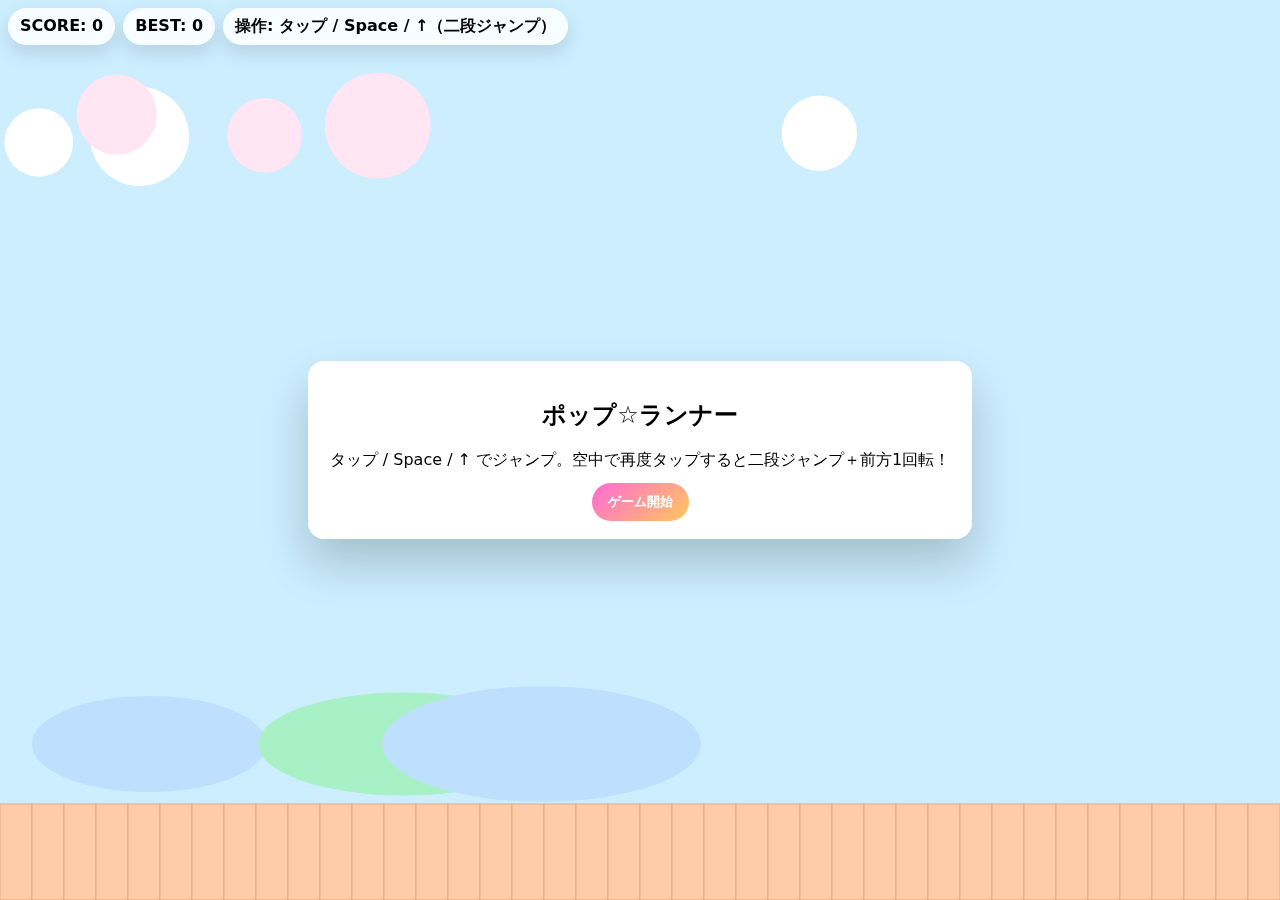
<file: game/20250911/index.html>
<!doctype html>
<html lang="ja">

<head>
  <meta charset="utf-8" />
  <meta name="viewport" content="width=device-width,initial-scale=1,viewport-fit=cover" />
  <title>Pop Runner — カービィ風背景</title>
  <style>
    html,
    body {
      height: 100%;
      margin: 0;
      background: #cceeff;
      font-family: system-ui, "Noto Sans JP", sans-serif;
    }

    canvas {
      display: block;
      width: 100vw;
      height: 100vh
    }

    #hud {
      position: fixed;
      left: 8px;
      top: 8px;
      display: flex;
      gap: 8px;
      z-index: 5;
      pointer-events: none
    }

    .pill {
      background: #ffffffdd;
      padding: 8px 12px;
      border-radius: 999px;
      font-weight: 800;
      box-shadow: 0 8px 20px rgba(0, 0, 0, .12)
    }

    #overlay {
      position: fixed;
      inset: 0;
      display: grid;
      place-items: center;
      z-index: 6;
      pointer-events: auto
    }

    .card {
      background: #fff;
      padding: 18px 22px;
      border-radius: 16px;
      box-shadow: 0 24px 48px rgba(0, 0, 0, .2);
      text-align: center
    }

    .btn {
      background: linear-gradient(135deg, #ff6ad5, #ffc85c);
      border: none;
      padding: 10px 16px;
      border-radius: 999px;
      color: #fff;
      font-weight: 900;
      cursor: pointer
    }

    #gameOverCard {
      display: none
    }
  </style>
</head>

<body>
  <canvas id="game"></canvas>

  <div id="hud">
    <div class="pill">SCORE: <span id="sc">0</span></div>
    <div class="pill">BEST: <span id="best">0</span></div>
    <div class="pill">操作: タップ / Space / ↑（二段ジャンプ）</div>
  </div>

  <div id="overlay">
    <div class="card" id="startCard">
      <h2>ポップ☆ランナー</h2>
      <div style="margin-bottom:12px">タップ / Space / ↑ でジャンプ。空中で再度タップすると二段ジャンプ＋前方1回転！</div>
      <button class="btn" id="startBtn">ゲーム開始</button>
    </div>

    <div class="card" id="gameOverCard">
      <h2 style="color:#ff3366">GAME OVER</h2>
      <div id="goHint">障害物に当たった！</div>
      <button class="btn" id="retryBtn">リトライ</button>
    </div>
  </div>

  <script>
    (() => {
      const canvas = document.getElementById('game');
      const ctx = canvas.getContext('2d');
      let DPR = window.devicePixelRatio || 1;

      function fit() {
        canvas.width = innerWidth * DPR;
        canvas.height = innerHeight * DPR;
        canvas.style.width = innerWidth + 'px';
        canvas.style.height = innerHeight + 'px';
        ctx.setTransform(DPR, 0, 0, DPR, 0, 0);
      }
      addEventListener('resize', fit);
      fit();
      const W = () => canvas.width / DPR,
        H = () => canvas.height / DPR;

      const dog = new Image();
      // ここをSVGファイルのパスに差し替えてください（例："nakano.svg"）
      dog.src = "nakano.svg";

      let running = false,
        score = 0,
        best = Number(localStorage.getItem('bestScore') || 0);
      document.getElementById('best').textContent = best.toFixed(0);
      const GROUND = 96,
        GRAV = 2200,
        JUMP_V = -880;
      const player = {
        x: W() * 0.55,
        y: H() - GROUND - 80,
        w: 80,
        h: 80,
        vy: 0,
        jumps: 0,
        rotating: false,
        rotStart: 0,
        rotDur: 380,
        angle: 0
      };

      const obstacles = [],
        coins = [],
        clouds = [],
        hills = [];
      let spawnTimer = 0,
        coinTimer = 0,
        last = performance.now();

      function aabb(ax, ay, aw, ah, bx, by, bw, bh) {
        return ax < bx + bw && ax + aw > bx && ay < by + bh && ay + ah > by;
      }

      function spawnObstacle() {
        const type = Math.random() < 0.5 ? 'block' : 'mushroom';
        const size = 48;
        obstacles.push({
          x: -60,
          y: H() - GROUND - size,
          w: size,
          h: size,
          type,
          speed: 260 + Math.random() * 160
        });
      }

      function spawnCoin() {
        coins.push({
          x: -20 - Math.random() * 200,
          y: H() - GROUND - 140 - Math.random() * 120,
          r: 14,
          speed: 260
        });
      }

      // 雲の生成
      function initClouds() {
        for (let i = 0; i < 6; i++) clouds.push({
          x: Math.random() * W(),
          y: 50 + Math.random() * 150,
          r: 30 + Math.random() * 30,
          speed: 20 + Math.random() * 20,
          color: Math.random() < 0.5 ? '#fff' : '#ffe6f2'
        });
      }
      initClouds();

      // 丘の生成
      function initHills() {
        for (let i = 0; i < 4; i++) hills.push({
          x: Math.random() * W(),
          y: H() - GROUND - 60,
          w: 200 + Math.random() * 200,
          h: 80 + Math.random() * 40,
          color: i % 2 == 0 ? '#a8f0c6' : '#bde0ff',
          speed: 40 + Math.random() * 20
        });
      }
      initHills();

      function drawBlock(o) {
        ctx.fillStyle = '#ffd966';
        ctx.fillRect(o.x, o.y, o.w, o.h);
        ctx.strokeStyle = '#d4a33c';
        ctx.strokeRect(o.x, o.y, o.w, o.h);
        ctx.fillStyle = '#fff';
        ctx.font = `bold ${Math.floor(o.w*0.6)}px sans-serif`;
        ctx.textAlign = 'center';
        ctx.textBaseline = 'middle';
        ctx.fillText('?', o.x + o.w / 2, o.y + o.h / 2 + 2);
      }

      function drawMushroom(o) {
        const r = o.w / 2;
        ctx.fillStyle = '#ff99aa';
        ctx.beginPath();
        ctx.arc(o.x + r, o.y + r * 0.8, r, Math.PI, 2 * Math.PI);
        ctx.fill();
        ctx.fillStyle = '#fff';
        ctx.beginPath();
        ctx.arc(o.x + r * 0.6, o.y + r * 0.7, 5, 0, 2 * Math.PI);
        ctx.fill();
        ctx.fillStyle = '#ffe6b3';
        ctx.fillRect(o.x + r * 0.4, o.y + r * 0.8, o.w * 0.4, r * 0.8);
      }

      function drawCoin(c) {
        ctx.save();
        ctx.translate(c.x, c.y);
        ctx.scale(0.6, 1);
        const grad = ctx.createRadialGradient(0, 0, 4, 0, 0, 14);
        grad.addColorStop(0, '#fff9d9');
        grad.addColorStop(1, '#ffd966');
        ctx.fillStyle = grad;
        ctx.beginPath();
        ctx.arc(0, 0, 14, 0, Math.PI * 2);
        ctx.fill();
        ctx.restore();
      }

      function loop(now) {
        const dt = Math.min(0.05, (now - last) / 1000);
        last = now;
        if (!running) {
          requestAnimationFrame(loop);
          return;
        }
        spawnTimer -= dt;
        coinTimer -= dt;
        if (spawnTimer <= 0) {
          spawnTimer = 1 + Math.random() * 1.2;
          spawnObstacle();
        }
        if (coinTimer <= 0) {
          coinTimer = 1 + Math.random() * 1.5;
          spawnCoin();
        }
        player.vy += GRAV * dt;
        player.y += player.vy * dt;
        if (player.y > H() - GROUND - player.h) {
          player.y = H() - GROUND - player.h;
          player.vy = 0;
          player.jumps = 0;
          player.rotating = false;
          player.angle = 0;
        }
        for (let i = obstacles.length - 1; i >= 0; i--) {
          const o = obstacles[i];
          o.x += o.speed * dt;
          if (o.x > W() + 60) obstacles.splice(i, 1);
        }
        for (let i = coins.length - 1; i >= 0; i--) {
          const c = coins[i];
          c.x += c.speed * dt;
          if (c.x > W() + 40) coins.splice(i, 1);
        }
        for (let i = coins.length - 1; i >= 0; i--) {
          const c = coins[i];
          if (aabb(player.x, player.y, player.w, player.h, c.x - 10, c.y - 10, 20, 20)) {
            coins.splice(i, 1);
            score += 100;
          }
        }
        for (const o of obstacles) {
          if (aabb(player.x, player.y, player.w, player.h, o.x, o.y, o.w, o.h)) {
            running = false;
            if (score > best) {
              best = score;
              localStorage.setItem('bestScore', best);
            }
            document.getElementById('best').textContent = best;
            document.getElementById('startCard').style.display = 'none';
            document.getElementById('gameOverCard').style.display = 'block';
            document.getElementById('overlay').style.pointerEvents = 'auto';
            return;
          }
        }
        score += dt * 18;
        document.getElementById('sc').textContent = score | 0;
        drawScene();
        requestAnimationFrame(loop);
      }

      function drawScene() {
        ctx.clearRect(0, 0, W(), H());
        // 背景（空）
        ctx.fillStyle = '#cceeff';
        ctx.fillRect(0, 0, W(), H());
        // 丘
        for (const hill of hills) {
          hill.x += hill.speed * 0.016;
          if (hill.x > W() + hill.w) hill.x = -hill.w;
          ctx.fillStyle = hill.color;
          ctx.beginPath();
          ctx.ellipse(hill.x, hill.y, hill.w / 2, hill.h / 2, 0, 0, Math.PI * 2);
          ctx.fill();
        }
        // 雲
        for (const cl of clouds) {
          cl.x += cl.speed * 0.016;
          if (cl.x > W() + cl.r) cl.x = -cl.r;
          ctx.fillStyle = cl.color;
          ctx.beginPath();
          ctx.arc(cl.x, cl.y, cl.r, 0, Math.PI * 2);
          ctx.fill();
        }
        // 地面（パステルブロック）
        const tile = 32;
        for (let x = 0; x < W(); x += tile) {
          ctx.fillStyle = '#ffccaa';
          ctx.fillRect(x, H() - GROUND, tile, GROUND);
          ctx.strokeStyle = '#e6a97d';
          ctx.strokeRect(x, H() - GROUND, tile, GROUND);
        }
        // コイン
        for (const c of coins) drawCoin(c);
        // プレイヤー
        ctx.save();
        ctx.translate(player.x + player.w / 2, player.y + player.h / 2);
        if (player.rotating) {
          const el = Math.min(1, (performance.now() - player.rotStart) / player.rotDur);
          player.angle = el * Math.PI * 2;
          if (el >= 1) player.rotating = false;
        }
        ctx.rotate(player.angle);
        ctx.drawImage(dog, -player.w / 2, -player.h / 2, player.w, player.h);
        ctx.restore();
        // 障害物
        for (const o of obstacles) {
          o.type === 'block' ? drawBlock(o) : drawMushroom(o);
        }
      }

      function doJump() {
        if (!running) return;
        if (player.jumps === 0) {
          player.vy = JUMP_V;
          player.jumps = 1;
        } else if (player.jumps === 1) {
          player.vy = JUMP_V * 0.9;
          player.jumps = 2;
          player.rotating = true;
          player.rotStart = performance.now();
        }
      }
      addEventListener('keydown', e => {
        if (e.code === 'Space' || e.code === 'ArrowUp') {
          if (!running) startGame();
          else doJump();
        }
      });
      canvas.addEventListener('pointerdown', () => {
        if (!running) startGame();
        else doJump();
      });
      document.getElementById('startBtn').addEventListener('click', () => startGame());
      document.getElementById('retryBtn').addEventListener('click', () => startGame());

      function startGame() {
        running = true;
        score = 0;
        spawnTimer = 0;
        coinTimer = 0;
        obstacles.length = 0;
        coins.length = 0;
        player.y = H() - GROUND - player.h;
        player.vy = 0;
        player.jumps = 0;
        player.rotating = false;
        player.angle = 0;
        document.getElementById('startCard').style.display = 'none';
        document.getElementById('gameOverCard').style.display = 'none';
        document.getElementById('overlay').style.pointerEvents = 'none';
        last = performance.now();
        requestAnimationFrame(loop);
      }
      drawScene();
    })();
  </script>
</body>

</html>
</file>
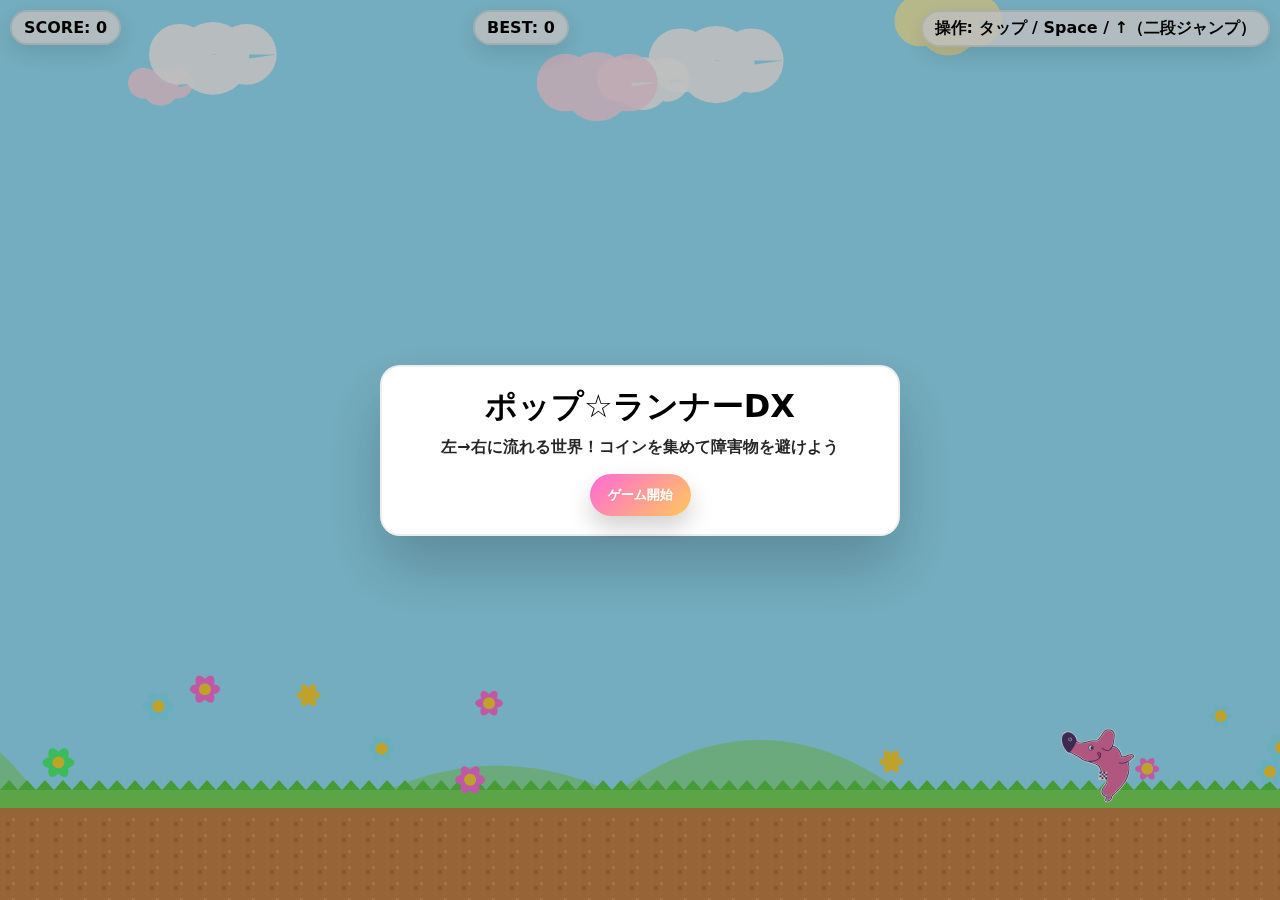
<file: game/runner/index.html>
<!DOCTYPE html>
<html lang="ja">
<head>
<meta charset="UTF-8">
<meta name="viewport" content="width=device-width,initial-scale=1.0,user-scalable=no">
<title>ポップ☆ランナーDX（左→右 / SVG）</title>
<style>
  :root {
    --sky:#9be7ff;
  }
  *{box-sizing:border-box}
  html,body{margin:0;height:100%;overflow:hidden;background:var(--sky);font-family:ui-sans-serif,system-ui,"Noto Sans JP",Arial}
  canvas{display:block;width:100vw;height:100vh;}
  #hud{position:fixed;inset:0;display:flex;justify-content:space-between;align-items:flex-start;padding:10px;pointer-events:none}
  .badge{pointer-events:auto;background:#ffffffcc;padding:6px 12px;border-radius:999px;font-weight:900;box-shadow:0 8px 24px rgba(0,0,0,.12);border:2px solid #00000014}
  #overlay{position:fixed;inset:0;display:grid;place-items:center;background:rgba(0,0,0,.25)}
  .card{background:#fff;padding:18px 20px;border-radius:20px;border:2px solid #0001;box-shadow:0 30px 60px rgba(0,0,0,.2);text-align:center;width:min(520px,92vw)}
  .title{margin:0 0 8px;font-weight:900;font-size:clamp(20px,4vw,32px)}
  .hint{opacity:.85;margin:6px 0 16px;font-weight:700}
  .btn{display:inline-block;padding:12px 18px;border-radius:999px;background:linear-gradient(135deg,#ff6ad5,#ffc85c);color:#fff;font-weight:900;border:none;cursor:pointer;box-shadow:0 12px 24px rgba(0,0,0,.18)}
</style>
</head>
<body>
<canvas id="game"></canvas>

<div id="hud">
  <div class="badge">SCORE: <span id="score">0</span></div>
  <div class="badge">BEST: <span id="best">0</span></div>
  <div class="badge">操作: タップ / Space / ↑（二段ジャンプ）</div>
</div>

<div id="overlay">
  <div class="card">
    <h1 class="title">ポップ☆ランナーDX</h1>
    <div class="hint">左→右に流れる世界！コインを集めて障害物を避けよう</div>
    <button class="btn" id="startBtn">ゲーム開始</button>
  </div>
</div>

<script>
// ===== 基本セットアップ =====
const canvas = document.getElementById('game');
const ctx = canvas.getContext('2d');
let DPR = Math.max(1, Math.min(2, window.devicePixelRatio||1));
function fit(){
  DPR = Math.max(1, Math.min(2, window.devicePixelRatio||1));
  canvas.width = Math.floor(window.innerWidth * DPR);
  canvas.height = Math.floor(window.innerHeight * DPR);
  canvas.style.width = window.innerWidth + 'px';
  canvas.style.height = window.innerHeight + 'px';
  ctx.setTransform(DPR,0,0,DPR,0,0);
}
window.addEventListener('resize', fit); fit();
const W = () => canvas.width / DPR;
const H = () => canvas.height / DPR;
const GROUND_H = 96;

// ===== オーディオ（WebAudio: BGM & SFX） =====
let actx, master, bgmGain, sfxGain, bgmTimer;
function audioInit(){
  if (actx) return;
  actx = new (window.AudioContext||window.webkitAudioContext)();
  master = actx.createGain(); master.connect(actx.destination);
  bgmGain = actx.createGain(); bgmGain.gain.value = 0.12; bgmGain.connect(master);
  sfxGain = actx.createGain(); sfxGain.gain.value = 0.25; sfxGain.connect(master);
}
function sfx(freq=880, dur=0.1, type='square', vol=0.25){
  if (!actx) return;
  const o = actx.createOscillator(); const g = actx.createGain();
  o.type = type; o.frequency.value = freq;
  g.gain.value = vol;
  o.connect(g); g.connect(sfxGain);
  const t = actx.currentTime;
  o.start(t); o.stop(t+dur);
  g.gain.setValueAtTime(vol, t);
  g.gain.exponentialRampToValueAtTime(0.0001, t+dur);
}
function startBGM(){
  if (!actx) return;
  stopBGM();
  const tempo = 128; const beat = 60/tempo;
  function schedule(loopStart){
    // 明るいチップチューン風（I-V-vi-IV）
    const seq = [[261.6,392.0,523.3],[196.0,392.0,494.0],[220.0,440.0,587.3],[246.9,392.0,523.3]];
    for (let bar=0; bar<4; bar++) { for (let step=0; step<8; step++) { // 8分*8
      const t = loopStart + (bar*8+step)*beat/2;
      seq[bar].forEach((base,idx)=>{
        const o = actx.createOscillator(); const g = actx.createGain();
        o.type='square';
        o.frequency.value = base * (idx===0?1: idx===1?2: 2.5 + (step%2?0.05:-0.05));
        g.gain.value = 0.04;
        o.connect(g); g.connect(bgmGain);
        o.start(t); o.stop(t+beat/2);
        g.gain.setValueAtTime(0.04, t);
        g.gain.exponentialRampToValueAtTime(0.0001, t+beat/2);
      });
    }}
    const next = loopStart + 4*8*beat/2;
    bgmTimer = setTimeout(()=>schedule(next), Math.max(0, (next - actx.currentTime)*1000 - 20));
  }
  schedule(actx.currentTime + 0.05);
}
function stopBGM(){
  if (bgmTimer) clearTimeout(bgmTimer);
}

// ===== ゲーム状態 =====
let running=false, gameOver=false, score=0, best=Number(localStorage.getItem('poprun_best')||0);
document.getElementById('best').textContent = best;

// 犬キャラ（SVG 80x80）
const playerImg = new Image(); playerImg.src = "[data-uri]";
const player = { x: W()-220, y: 0, w: 80, h: 80, vy: 0, onGround: false, jumps: 0, maxJumps: 2 };

const layers = { sky: 0.3, far: 0.8, near: 1.4, deco: 2.2 };
let clouds=[], hillsFar=[], hillsNear=[], flowers=[], obstacles=[], coins=[], particles=[];
const rand=(a,b)=>Math.random()*(b-a)+a;
const randi=(a,b)=>Math.floor(rand(a,b));
const aabb=(ax,ay,aw,ah,bx,by,bw,bh)=> ax<bx+bw && ax+aw>bx && ay<by+bh && ay+ah>by;

function initBG(){
  clouds=[]; hillsFar=[]; hillsNear=[]; flowers=[];
  for(let i=0;i<10;i++) clouds.push({x:rand(-W(),W()), y:rand(20,220), s:rand(0.8,1.8), c: ['#fff','#ffe1f0','#fff7b1'][randi(0,3)] });
  for(let i=0;i<6;i++) hillsFar.push({x:rand(-W(),W()), w:rand(160,320), h:rand(60,140), c: ['#bfe2ff','#c9f7d2','#c9d3ff'][randi(0,3)] });
  for(let i=0;i<6;i++) hillsNear.push({x:rand(-W(),W()), w:rand(200,380), h:rand(90,200), c: ['#93d0ff','#8fe3a6','#9fb0ff'][randi(0,3)] });
  for(let i=0;i<24;i++) flowers.push({x:rand(-W(),W()), y:rand(H()-GROUND_H-120, H()-GROUND_H-20), t:rand(0,Math.PI*2), c: ['#ff77dd','#ffd83b','#8be9fd','#50fa7b'][randi(0,4)] });
}
initBG();

let spawnObsTimer=0, spawnCoinTimer=0;
let speed=6.0; // 左→右へ動くスピード

// ===== 入力 =====
function jump(){
  if(!running||gameOver) return;
  if(player.jumps<player.maxJumps){
    player.vy = player.jumps===0 ? -15 : -13;
    player.jumps++;
    player.onGround=false;
    sfx(900,0.08,'square',0.18); sfx(1400,0.06,'square',0.12);
    spawnSpark(player.x+player.w/2, player.y+player.h/2, ['#ffd83b','#fff8a8','#ff6bd6','#8be9fd']);
  }
}
document.addEventListener('keydown', e=>{ if(e.code==='Space'||e.code==='ArrowUp'){ e.preventDefault(); jump(); } if(e.code==='KeyR'&&gameOver) reset(); });
canvas.addEventListener('pointerdown', ()=>{ if(!running) start(); else if(gameOver) reset(); else jump(); });

// ===== 背景描画 =====
function drawSky(){
  for(const c of clouds){
    c.x += layers.sky*c.s; // 左→右
    if(c.x>W()+80){ c.x=-80; c.y=rand(20,220); }
    ctx.save(); ctx.globalAlpha=.9; ctx.fillStyle=c.c;
    const x=c.x,y=c.y,s=c.s*18;
    ctx.beginPath(); ctx.arc(x,y,s,0,Math.PI*2);
    ctx.arc(x+s*1.1,y+4,s*1.2,0,Math.PI*2);
    ctx.arc(x+s*2.2,y,s,0,Math.PI*2); ctx.fill(); ctx.restore();
  }
}
function drawHills(arr,baseY){
  for(const h of arr){
    h.x += (arr===hillsFar? layers.far : layers.near);
    if(h.x>W()+40){ h.x = -h.w - rand(40,200); h.w=rand(160,360); h.h=rand(60,200); }
    ctx.fillStyle=h.c;
    ctx.beginPath();
    ctx.moveTo(h.x,baseY);
    ctx.quadraticCurveTo(h.x+h.w*0.5, baseY-h.h, h.x+h.w, baseY);
    ctx.lineTo(h.x+h.w,H()); ctx.lineTo(h.x,H()); ctx.closePath(); ctx.fill();
  }
}
function drawGround(){
  const y = H()-GROUND_H;
  ctx.fillStyle = '#c9864a'; ctx.fillRect(0,y,W(),GROUND_H); // 土
  for(let xx=0;xx<W();xx+=24) for(let yy=y+12; yy<y+GROUND_H; yy+=16){
    ctx.fillStyle='#b8743f'; ctx.fillRect(xx+6,yy+6,4,4);
    ctx.fillStyle='#de9a5c'; ctx.fillRect(xx+12,yy+2,3,3);
  }
  ctx.fillStyle = '#7bdc5f'; ctx.fillRect(0,y-14,W(),18); // 芝
  for(let xx=0;xx<W();xx+=18){
    ctx.fillStyle='#5ccf49';
    ctx.beginPath(); ctx.moveTo(xx,y-14); ctx.lineTo(xx+9,y-24); ctx.lineTo(xx+18,y-14);
    ctx.closePath(); ctx.fill();
  }
  // 花
  for(const f of flowers){
    f.x += layers.deco;
    if(f.x>W()+30) f.x=-30;
    f.t += 0.05;
    const s = 8 + Math.sin(f.t)*2; const cx=f.x, cy=f.y + Math.sin(f.t)*2;
    ctx.fillStyle=f.c;
    for(let i=0;i<6;i++){
      const a=i*Math.PI/3;
      ctx.beginPath();
      ctx.ellipse(cx+Math.cos(a)*6, cy+Math.sin(a)*6, s, s*0.6, a, 0, Math.PI*2);
      ctx.fill();
    }
    ctx.fillStyle='#ffd83b'; ctx.beginPath(); ctx.arc(cx,cy,6,0,Math.PI*2); ctx.fill();
  }
}

// ===== 障害物・コイン =====
function spawnObstacle(){
  const h = H()-GROUND_H;
  const t = Math.random()<0.5 ? 'block' : 'enemy';
  if(t==='block'){
    const size=Math.floor(Math.random()*20)+36;
    obstacles.push({type:'block', x:-size-40, y:h-size, w:size, h:size, color:'#ffb347'});
  } else {
    const w=Math.floor(Math.random()*16)+44, hh=Math.floor(Math.random()*20)+44;
    obstacles.push({type:'enemy', x:-w-40, y:h-hh, w:w, h:hh, color:'#ff6bd6', t:0});
  }
}
function drawObstacle(o){
  if(o.type==='block'){
    ctx.fillStyle=o.color; ctx.fillRect(o.x,o.y,o.w,o.h);
    ctx.fillStyle='#fff6';
    for(let yy=o.y+6; yy<o.y+o.h; yy+=10)
      for(let xx=o.x+6; xx<o.x+o.w; xx+=10) ctx.fillRect(xx,yy,3,3);
    ctx.fillStyle='#934700'; ctx.font='bold 20px system-ui';
    ctx.fillText('?', o.x+o.w/2-6, o.y+o.h/2+7);
  } else {
    o.t += 0.08;
    ctx.fillStyle='#d6b18b'; // 足
    ctx.fillRect(o.x+o.w*0.2,o.y+o.h*0.75,o.w*0.6,o.h*0.25);
    ctx.fillStyle=o.color; // 身体
    ctx.beginPath();
    ctx.ellipse(o.x+o.w/2,o.y+o.h*0.5,o.w*0.6,o.h*0.45,0,0,Math.PI*2);
    ctx.fill();
    // 水玉
    ctx.fillStyle='#fff';
    for(let i=0;i<4;i++){
      ctx.beginPath(); ctx.arc(o.x+o.w*0.3+i*o.w*0.15, o.y+o.h*0.45-(i%2?8:0), 4, 0, Math.PI*2); ctx.fill();
    }
    // 目
    ctx.fillStyle='#333';
    ctx.beginPath(); ctx.arc(o.x+o.w*0.4, o.y+o.h*0.7, 3, 0, Math.PI*2); ctx.fill();
    ctx.beginPath(); ctx.arc(o.x+o.w*0.6, o.y+o.h*0.7, 3, 0, Math.PI*2); ctx.fill();
    o.y += Math.sin(o.t)*0.6;
  }
}

function spawnCoinRow(){
  const baseY = H()-GROUND_H - Math.floor(Math.random()*100+80);
  const n = Math.floor(Math.random()*4)+4;
  for(let i=0;i<n;i++) coins.push({x:-40 - i*28, y:baseY + Math.sin(i*0.7)*12, r:11, t:Math.random()*6.28});
}
function drawCoin(c){
  // 回転っぽい：xスケールをsinで揺らして楕円に
  c.t += 0.22;
  const scaleX = 0.45 + Math.abs(Math.sin(c.t))*0.55;
  const rr = c.r;
  ctx.save();
  ctx.translate(c.x, c.y);
  ctx.scale(scaleX, 1);
  ctx.fillStyle = '#ffd83b';
  ctx.beginPath(); ctx.arc(0,0,rr,0,Math.PI*2); ctx.fill();
  ctx.strokeStyle = '#ffaf00'; ctx.lineWidth = 3; ctx.stroke();
  ctx.fillStyle = '#fff6a8'; ctx.beginPath(); ctx.arc(-3,-3, rr*0.4, 0, Math.PI*2); ctx.fill();
  ctx.restore();
}

// ===== パーティクル =====
function spawnSpark(cx,cy,palette=['#ff6bd6','#8be9fd','#ffd83b','#50fa7b']){
  for(let i=0;i<18;i++) particles.push({x:cx,y:cy,vx:(Math.random()*2-1)*2,vy:(Math.random()*-2-0.5),life:Math.floor(Math.random()*16)+24,size:Math.random()*2+2,color:palette[Math.floor(Math.random()*palette.length)]});
}
function updateParticles(){
  for(let i=particles.length-1;i>=0;i--){
    const p=particles[i]; p.x+=p.vx; p.y+=p.vy; p.vy+=0.08; p.life--;
    ctx.fillStyle=p.color; ctx.fillRect(p.x,p.y,p.size,p.size);
    if(p.life<=0) particles.splice(i,1);
  }
}

// ===== ループ =====
function start(){
  audioInit(); startBGM();
  running=true; gameOver=false; score=0; speed=6.0;
  obstacles=[]; coins=[]; particles=[];
  spawnObsTimer=20; spawnCoinTimer=60;
  document.getElementById('overlay').style.display='none';
}
function reset(){
  player.x = W()-220; player.y = H()-GROUND_H - player.h; player.vy=0; player.jumps=0; player.onGround=true;
  start();
}

function update(){
  ctx.clearRect(0,0,canvas.width,canvas.height);
  const groundY = H()-GROUND_H;

  // 背景（左→右）
  drawSky();
  drawHills(hillsFar, groundY+40);
  drawHills(hillsNear, groundY+20);
  drawGround();

  if (running){
    // スポーン
    if ((spawnObsTimer-=1)<=0){ spawnObstacle(); spawnObsTimer=Math.floor(Math.random()*50)+70; }
    if ((spawnCoinTimer-=1)<=0){ spawnCoinRow(); spawnCoinTimer=Math.floor(Math.random()*80)+100; }
  }

  // プレイヤー物理
  if (running){
    player.vy += 0.85;
    player.y += player.vy;
    if (player.y > groundY - player.h){ player.y = groundY - player.h; player.vy = 0; if(!player.onGround){player.onGround=true; player.jumps=0;} } else player.onGround=false;
  }

  // オブジェクト（右方向へ移動）
  for (let i=obstacles.length-1;i>=0;i--){
    const o=obstacles[i]; o.x += speed; drawObstacle(o);
    // 当たり判定
    if (aabb(player.x+10,player.y+6,player.w-20,player.h-12, o.x,o.y,o.w,o.h)) {
      gameOver = true; running=false;
      sfx(196,0.2,'sawtooth',0.2); sfx(146.8,0.25,'sawtooth',0.2);
    }
    if (o.x > W()+80) obstacles.splice(i,1);
  }
  for (let i=coins.length-1;i>=0;i--){
    const c=coins[i]; c.x += speed*1.1; drawCoin(c);
    if (aabb(player.x+10,player.y+10,player.w-20,player.h-20, c.x-c.r, c.y-c.r, c.r*2, c.r*2)) {
      coins.splice(i,1); score += 50; sfx(1200,0.07,'square',0.22);
      spawnSpark(c.x, c.y, ['#ffd83b','#fff8a8','#fff2c2','#ffffff']);
    }
    if (c.x - c.r > W()+60) coins.splice(i,1);
  }

  // 犬キャラ
  ctx.drawImage(playerImg, player.x, player.y, player.w, player.h);

  // スコア・難易度
  if (running && !gameOver){
    score++;
    if (score%600===0) speed = Math.min(12, speed+0.6);
  }
  document.getElementById('score').textContent = score;
const dpr = window.devicePixelRatio || 1;

if (gameOver){
  if (score > best){
    best = score;
    localStorage.setItem('poprun_best', best);
    document.getElementById('best').textContent = best;
  }

  ctx.fillStyle = '#0007';
  ctx.fillRect(0, 0, canvas.width, canvas.height);

  ctx.save();
  ctx.setTransform(1, 0, 0, 1, 0, 0);

  ctx.textAlign = 'center';
  ctx.textBaseline = 'middle';

  const centerX = canvas.width / 2;
  const centerY = canvas.height / 2;

  // ===== GAME OVER =====
  ctx.fillStyle = '#fff';
  ctx.font = `bold ${36 * dpr}px system-ui`;

ctx.strokeStyle = '#000';
ctx.lineWidth = 4 * dpr;

// ★これ追加
ctx.lineJoin = 'round';

ctx.strokeText('GAME OVER', centerX, centerY - 40 * dpr);
ctx.fillText('GAME OVER', centerX, centerY - 40 * dpr);
  ctx.strokeText('GAME OVER', centerX, centerY - 40 * dpr);
  ctx.fillText('GAME OVER', centerX, centerY - 40 * dpr);

  // ===== 再開案内 =====
  ctx.font = `bold ${20 * dpr}px system-ui`;

  drawMultilineText(
    ctx,
    '画面タップ or Rキーで再開',
    centerX,
    centerY + 30 * dpr,
    canvas.width * 0.8,
    26 * dpr
  );

  ctx.restore();
}
function drawMultilineText(ctx, text, x, y, maxWidth, lineHeight) {
  let line = '';
  const lines = [];

  for (let i = 0; i < text.length; i++) {
    const testLine = line + text[i];
    const metrics = ctx.measureText(testLine);

    if (metrics.width > maxWidth && line !== '') {
      lines.push(line);
      line = text[i];
    } else {
      line = testLine;
    }
  }
  lines.push(line);

  // 縦中央補正
  const offsetY = -(lines.length - 1) * lineHeight / 2;

  lines.forEach((l, i) => {
    ctx.fillText(l, x, y + offsetY + i * lineHeight);
  });
}

  updateParticles();
  requestAnimationFrame(update);
}

document.getElementById('startBtn').addEventListener('click', ()=>{audioInit(); startBGM(); start();});
document.addEventListener('visibilitychange', ()=>{ if(document.hidden && actx) actx.suspend(); else if(actx) actx.resume(); });

// 初期配置 & ループ開始
player.y = H()-GROUND_H - player.h;
playerImg.onload = ()=> requestAnimationFrame(update);
</script>
</body>
</html>
</file>
